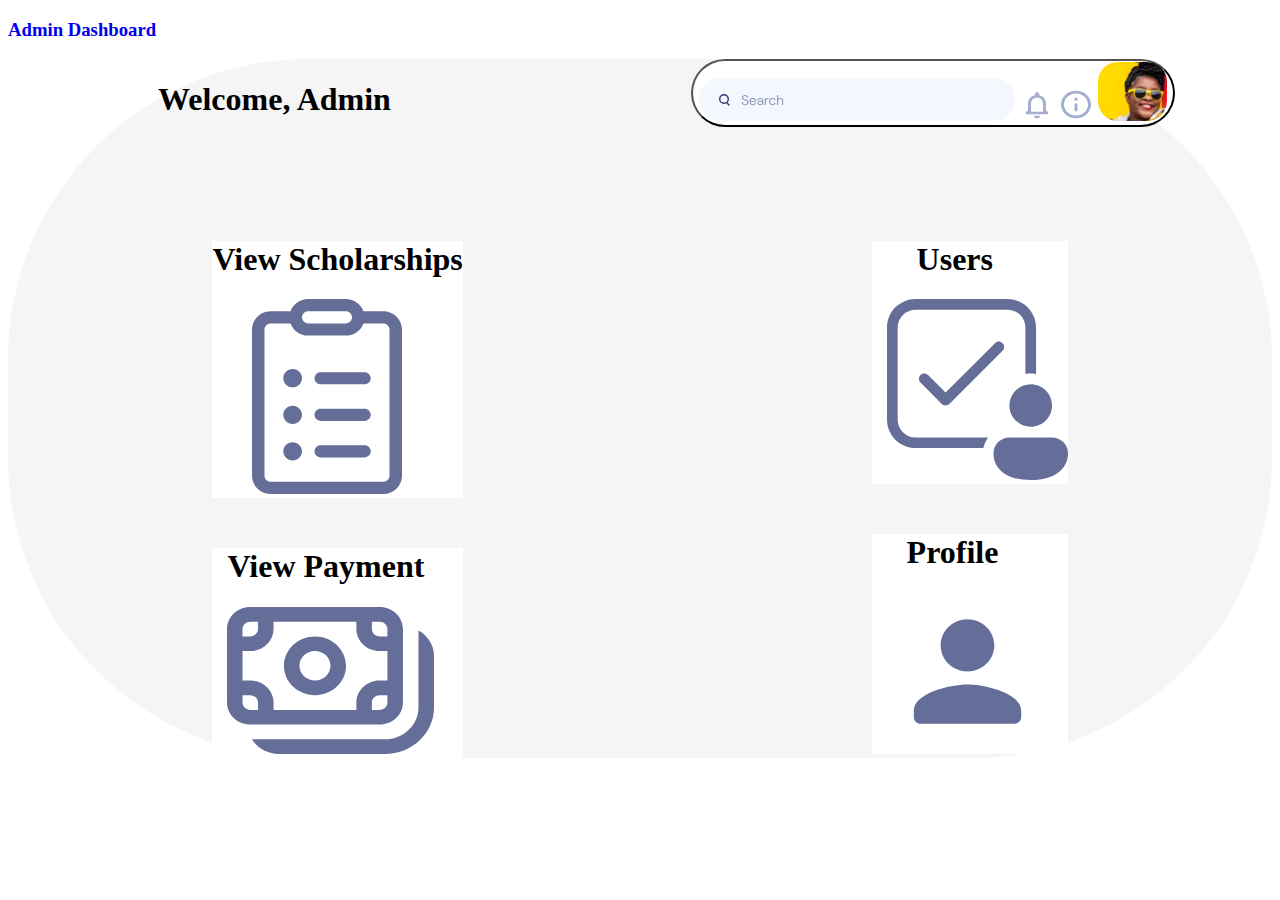
<file: admin.html>
<!DOCTYPE html>
<html lang="en">
<head>
    <meta charset="UTF-8">
    <meta name="viewport" content="width=device-width, initial-scale=1.0">
    <title>Document</title>
    <link rel="stylesheet" href="./styles/index.css">
</head>
<body>
 <a href="./signup.html"><h3>Admin Dashboard</h3></a>
    <header class="head">
       
        <div class="head1">
           <div>
               <h1>Welcome, Admin</h1>
           </div>
           <div>
              <button class="icon">
                 <img src="./images/Scholarship Website UI_UX Design (Community)/Large Input.svg" alt="">
                 <img src="./images/notifications_none.svg" alt="">
                 <img src="./images/info_outline.svg" alt="">
                 <img src="./images/istockphoto-1201439096-170667a-removebg-preview.svg" alt="" class="boda-4">
              </button>
   
                    
            
            </div>
        </div>
       
<div class="mavin">
    
    <div class="kkkk">
        <div class="div-kkkk">
          <h1>View Scholarships </h1>
          <img src="./images/Vector (2).svg" alt="" class="vector2">
        </div>
        <div class="div-kkkk1">
           <h1 class="view">View Payment</h1>
           <img src="./images/Vector (3).svg" alt="" class="vector3">
        </div>
       
    </div>

    
   <div class="kkkk2">
     <div class="div-kkkk2">
         <h1 class="Users">Users</h1>
         <img src="./images/Group 155.svg" alt="" class="group">
      </div>
      <div class="div-kkkk3">
           <h1 class="profile">Profile</h1> 
            <img src="./images/Icon (2).svg" alt="" class="icon2"> 

      </div>  
   </div>
   
</div>
    
    </header>


    <script src="./script/index.js"></script>
</body>
</html>
</file>
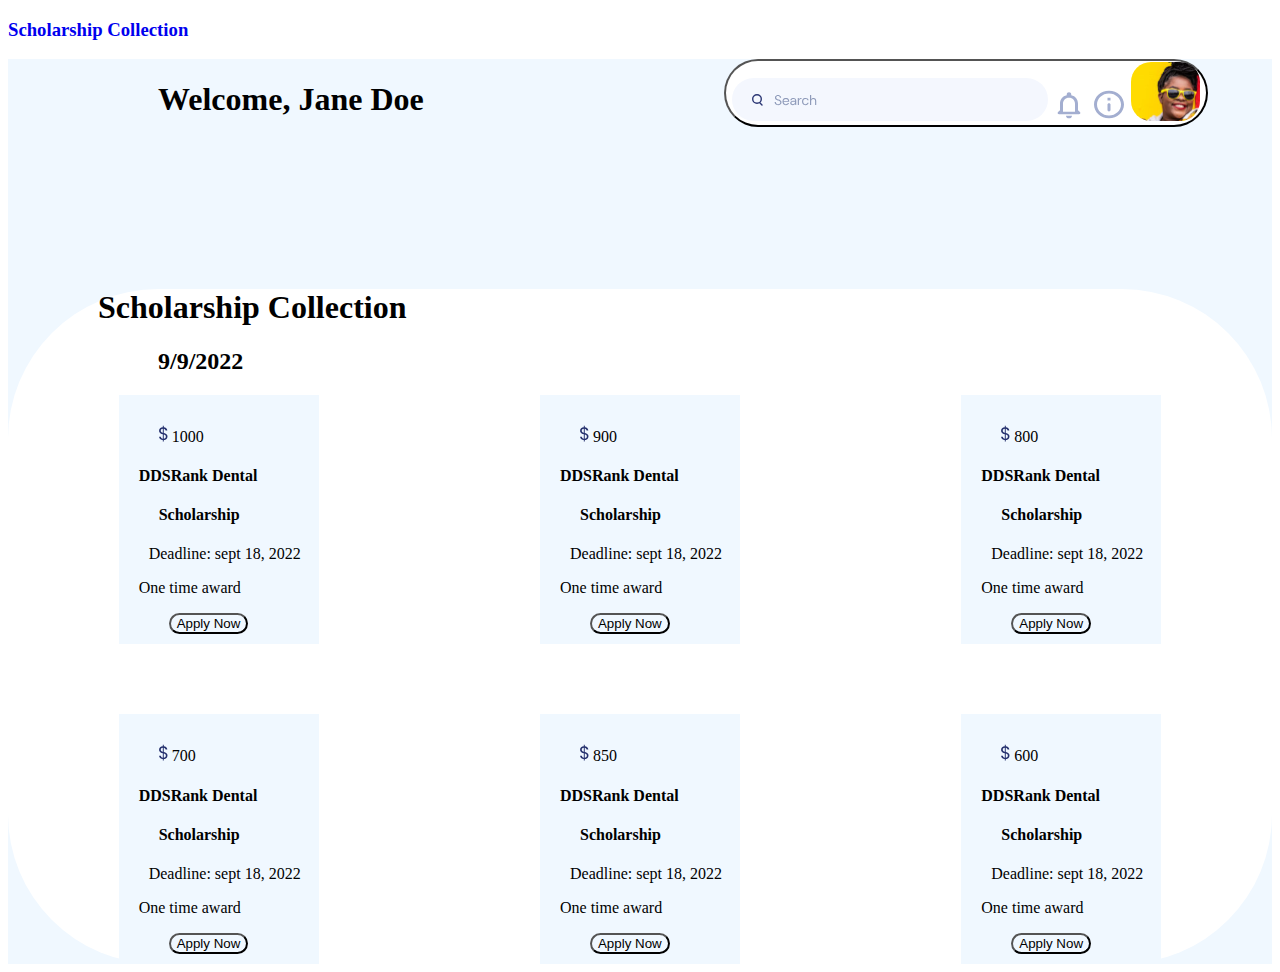
<file: collections.html>
<!DOCTYPE html>
<html lang="en">
<head>
    <meta charset="UTF-8">
    <meta name="viewport" content="width=device-width, initial-scale=1.0">
    <title>Document</title>
    <link rel="stylesheet" href="./styles/index.css">
</head>
<body>
    <a href="./scholarship.html"><h3>Scholarship Collection</h3></a>
    <header class="header-class-2">
       
        <div class="headder-4">
           <div>
               <h1>Welcome, Jane Doe</h1>
           </div>
           <div>
              <button class="btn-styles-4">
                 <img src="./images/Scholarship Website UI_UX Design (Community)/Large Input.svg" alt="">
                 <img src="./images/notifications_none.svg" alt="">
                 <img src="./images/info_outline.svg" alt="">
                 <img src="./images/istockphoto-1201439096-170667a-removebg-preview.svg" alt="" class="boda-4">
              </button>
   
                    
            
            </div>
        </div>
       
<div class="design-2">
    <h1 class="s-c-2">Scholarship Collection</h1>
         <h2 class="sfsd">9/9/2022</h2>
    <div class="container-4">
        <div class="div-four">
          <img src="./images/$.svg" alt="" class="div-fouri">  1000
             <h4 class="flex">DDSRank Dental</h4>
                   <h4 class="div-fourii">Scholarship</h4>
                    <p class="flex-i">Deadline: sept 18, 2022</p>
                     <p class="flex-ii">One time award</p>
                     <a href=""><button class="apply">Apply Now</button></a>
        </div>
        <div class="div-five">
           <img src="./images/$.svg" alt="" class="div-fivei">  900 
           <h4 class="flex1">DDSRank Dental</h4>
           <h4 class="div-fiveii">Scholarship</h4>
            <p class="flex-1i">Deadline: sept 18, 2022</p>
             <p class="flex-1ii">One time award</p>
             <a href=""><button class="apply1">Apply Now</button></a>
        </div>
       <div class="div-six">
         <img src="./images/$.svg" alt="" class="div-sixi">   800
         <h4 class="flex2">DDSRank Dental</h4>
         <h4 class="div-sixii">Scholarship</h4>
          <p class="flex-2i">Deadline: sept 18, 2022</p>
           <p class="flex-2ii">One time award</p>
           <a href=""><button class="apply2">Apply Now</button></a>
       </div>

    </div>

    

    <div class="container-3">
        <div class="div-one">
          <img src="./images/$.svg" alt="" class="div-onei">  700
          <h4 class="flex3">DDSRank Dental</h4>
          <h4 class="div-oneii">Scholarship</h4>
           <p class="flex-3i">Deadline: sept 18, 2022</p>
            <p class="flex-3ii">One time award</p>
            <a href=""><button class="apply2">Apply Now</button></a>
        </div>
        <div class="div-two">
         <img src="./images/$.svg" alt="" class="div-twoi">   850
         <h4 class="flex4">DDSRank Dental</h4>
         <h4 class="div-twoii">Scholarship</h4>
          <p class="flex-4i">Deadline: sept 18, 2022</p>
           <p class="flex-4ii">One time award</p>
           <a href=""><button class="apply2">Apply Now</button></a>
        </div>
       <div class="div-three">
          <img src="/images/$.svg" alt="" class="div-threei">  600
          <h4 class="flex5">DDSRank Dental</h4>
          <h4 class="div-threeii">Scholarship</h4>
           <p class="flex-5i">Deadline: sept 18, 2022</p>
            <p class="flex-5ii">One time award</p>
            <a href=""><button class="apply2">Apply Now</button></a>
       </div>

    </div>  
</div>
    
    </header>
    


    <script src="./script/index.js"></script>
</body>
</html>
</file>
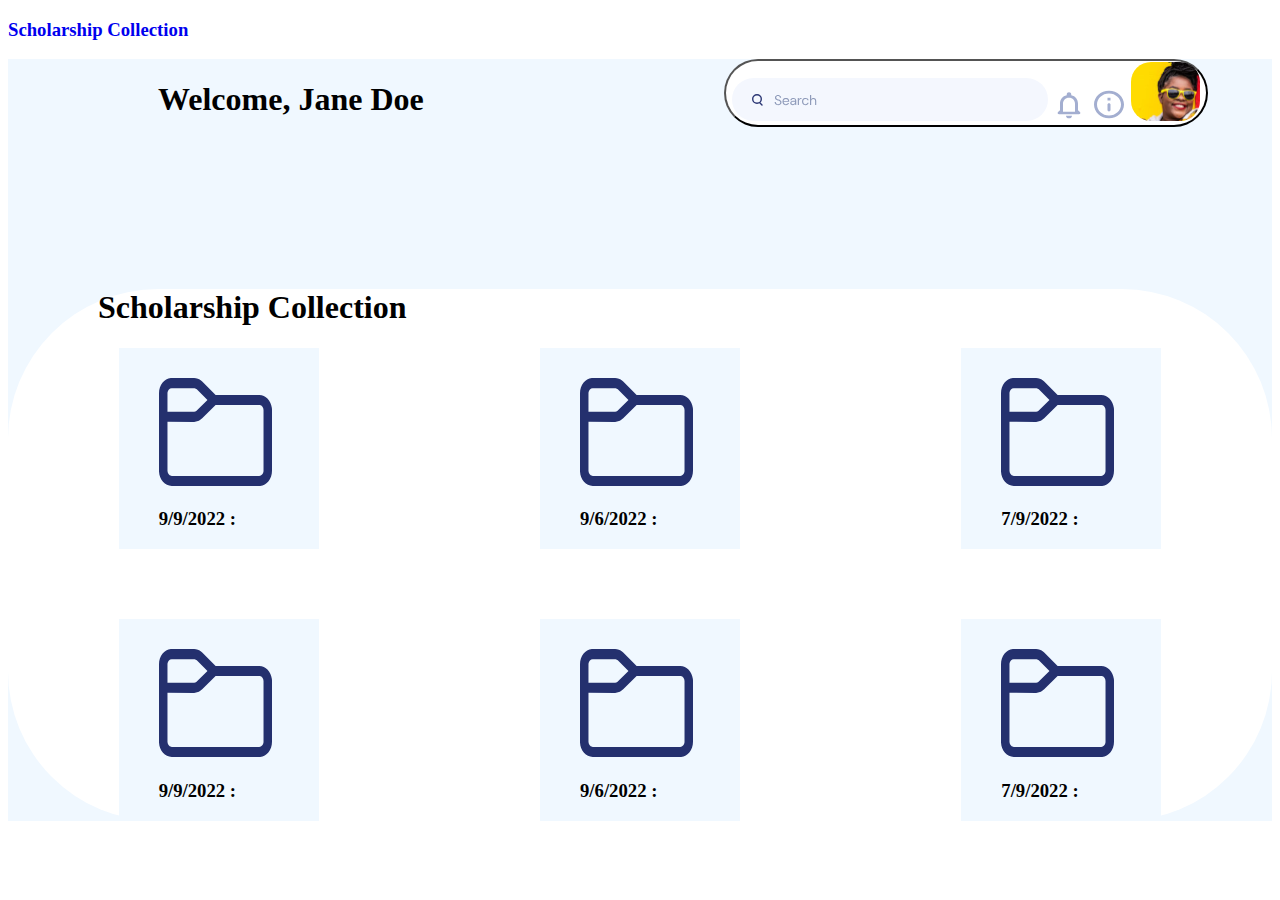
<file: scholarship.html>
<!DOCTYPE html>
<html lang="en">
<head>
    <meta charset="UTF-8">
    <meta name="viewport" content="width=device-width, initial-scale=1.0">
    <title>Document</title>
    <link rel="stylesheet" href="./styles/index.css">
</head>
<body>
    <a href="./admin.html"><h3>Scholarship Collection</h3></a>
    <header class="header-class">
       
        <div class="headder-3">
           <div>
               <h1>Welcome, Jane Doe</h1>
           </div>
           <div>
              <button class="btn-styles-3">
                 <img src="./images/Scholarship Website UI_UX Design (Community)/Large Input.svg" alt="">
                 <img src="./images/notifications_none.svg" alt="">
                 <img src="./images/info_outline.svg" alt="">
                 <img src="./images/istockphoto-1201439096-170667a-removebg-preview.svg" alt="" class="boda-3">
              </button>
   
                    
            
            </div>
        </div>
       
<div class="design">
    <h1 class="s-c">Scholarship Collection</h1>
    <div class="container">
        <div class="div-4">
            <img src="./images/Vector (1).svg" alt="" class="div-4i">
            <h3 class="div-4ii">9/9/2022     :</h3>
        </div>
        <div class="div-5">
            <img src="./images/Vector (1).svg" alt="" class="div-5i">
            <h3 class="div-5ii">9/6/2022     :</h3>
        </div>
       <div class="div-6">
            <img src="./images/Vector (1).svg" alt="" class="div-6i">
            <h3 class="div-6ii">7/9/2022     :</h3>
       </div>

    </div>

    

    <div class="container-2">
        <div class="div-1">
            <img src="./images/Vector (1).svg" alt="" class="div-1i">
            <h3 class="div-1ii">9/9/2022    :</h3>
        </div>
        <div class="div-2">
            <img src="./images/Vector (1).svg" alt="" class="div-2i">
            <h3 class="div-2ii">9/6/2022     :</h3>
        </div>
       <div class="div-3">
            <img src="./images/Vector (1).svg" alt="" class="div-3i">
            <h3 class="div-3ii">7/9/2022      :</h3>
       </div>

    </div>  
</div>
    
    </header>
 <script src="./script/index.js"></script>
</body>
</html>
</file>
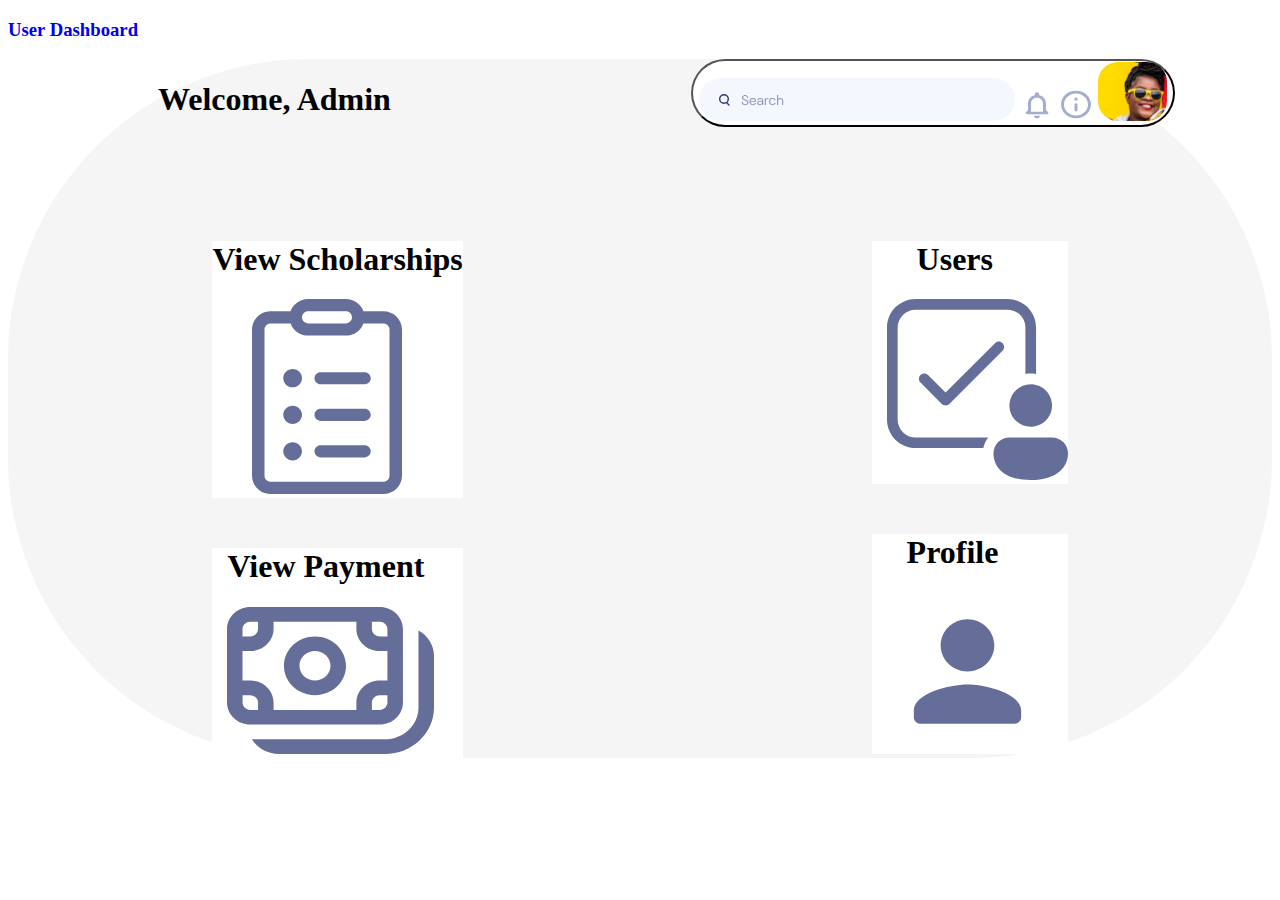
<file: userdashboard.html>
<!DOCTYPE html>
<html lang="en">
<head>
    <meta charset="UTF-8">
    <meta name="viewport" content="width=device-width, initial-scale=1.0">
    <title>Document</title>
    <link rel="stylesheet" href="./styles/index.css">
</head>
<body>
    <a href="./search.html"><h3>User Dashboard</h3></a>
    <header class="headd">
       
        <div class="head11">
           <div>
               <h1>Welcome, Admin</h1>
           </div>
           <div>
              <button class="iconn">
                 <img src="./images/Scholarship Website UI_UX Design (Community)/Large Input.svg" alt="">
                 <img src="./images/notifications_none.svg" alt="">
                 <img src="./images/info_outline.svg" alt="">
                 <img src="./images/istockphoto-1201439096-170667a-removebg-preview.svg" alt="" class="boda-4">
              </button>
   
                    
            
            </div>
        </div>
       
<div class="mavinn">
    
    <div class="kkkkk">
        <div class="div-kkkkk">
          <h1>View Scholarships </h1>
          <img src="./images/Vector (2).svg" alt="" class="vector22">
        </div>
        <div class="div-kkkk11">
           <h1 class="view">View Payment</h1>
           <img src="./images/Vector (3).svg" alt="" class="vector33">
        </div>
       
    </div>

    
   <div class="kkkk22">
     <div class="div-kkkk22">
         <h1 class="Userss">Users</h1>
         <img src="./images/Group 155.svg" alt="" class="groupp">
      </div>
      <div class="div-kkkk33">
           <h1 class="profilee">Profile</h1> 
            <img src="./images/Icon (2).svg" alt="" class="icon22"> 

      </div>  
   </div>
   
</div>
    
    </header>


    <script src="./script/index.js"></script>





</body>
</html>
</file>
<file: styles/index.css>
.homepage{
    height: 100vh;
    font-family: poppins;
    background-image: url(../images/pexels-rodnae-productions-7092588\ 2\ \(1\).svg);
    background-size: cover;
    background-repeat: no-repeat;
    position: relative;
    
}
#id-div{
    position: absolute;
    height: 250px;
    width: 80%;
    background-color: #FFFFFF;
    margin-top: 600px;
    margin-left: 100px;

}
.stylesz{
    list-style: none;
    display: flex;
    justify-content: space-around;
}
.logo{
    width: 80px;
    height: 80px;
    flex-shrink: 0;
    fill: #D9D9D9;
    background-color: #D9D9D9;
    border-radius: 50px 50px 50px 50px;
    margin-bottom: 40px;
}
.signin{
    width: 80px;
    background-color: blue;
    color: white;
    border-radius: 80px;
}
a{
    text-decoration: none;
    
}
.signup{
    width: 80px;
    background-color: blanchedalmond;
    color: black;
    border-radius: 80px; 
    border-style: double; 
}
.Scholarships{
    margin-left: 50px;
    font-size: 45px;
    color: blue;
    
}
.h-one{
    font-size: 45px;
    margin-left: 50px;
    
}
.paragra{
    margin-left: 50px;
    
}
.btn{
    margin-left: 50px;
    border-radius: 150px;
    background-color: blue;
    color: white;
}
.upper{
    margin-left: 600px;
    color: blue;
    margin-top: 150px;
}
.imgage-folder{
    display: flex;
    flex: 1;
    margin-top: 150px;
    width: auto;
    border-radius: 200px;
}
.flexible{
    margin-left: 60px;
    margin-top: 50px;
    color: gray;
}
.spantag{
    font-size: 45px;
    font-family: Verdana, Geneva, Tahoma, sans-serif;
    font-weight: 700;
    color: gray;
    
}
.find{
    margin-left: 150px;
    width: 150px;
    border-radius: 80px;
    background-color: blue;
    color: white;
}
.funds{
    display: flex;
    flex: 1;
    margin-top: 150px;
}
.img-one{
    margin-left: 250px;
}
.get-sch{
    margin-left: 50px;
    color: gray;
    margin-top: 50px;
    font-size: larger;
    
}
.degree{
    margin-top: 80px;
    border-radius: 80px;
    margin-left: 80px;
    background-color: blue;
    color: white;
}
.bachlor{
    color: gray;
    margin-top: 50px;
    margin-left: 20px;
}
.last-img{
    display: flex;
    flex: 1;
    margin-top: 150px;
}
.lastimg-word{
    font-size: 25px;
    font-family: Verdana, Geneva, Tahoma, sans-serif;
    font-weight: 700;
    color: gray;
    
}
.start{
    margin-top: 80px;
    border-radius: 80px;
    margin-left: 80px;
    background-color: blue;
    color: white;
}
.footer-div{
    display: flex;
    flex: 1;
    margin-top: 100px;
    margin-left: 300px; 
    background-size: cover;
    background-repeat: no-repeat;
}
.get-scholarship{
    color: white;
    font-size: 20PX;
}
.get-started{
    margin-left: 150px;
    margin-top: 20px;
    width: 100px;
    border-radius: 80px;
    background-color: white;
    color: blue;

}
.first-footer{
    background-color: navy;
}
.displayflex{
    display: flex;
    flex: 1;
    margin-top: 100px;
    margin-left: 300px; 
}
.log{
    width: 80px;
height: 85px;
flex-shrink: 0;
fill: #D9D9D9;
background-color: #D9D9D9;
border-radius: 50px 50px 50px 50px;
margin-right: 40px;
}
.logozzz{
    margin-right: 20px;
    font-size: 20px;
    font-weight: 500;
    font-family: Verdana, Geneva, Tahoma, sans-serif;
    width: 80px;
    color: blue;
    background-color: white;
    border-radius: 90px 90px 90px 90px;
    box-sizing: border-box;

    
}
.ul-lis{
    color: #FFF;
font-family: Poppins;
font-size: 24px;
font-style: normal;
font-weight: 400;
line-height: normal;
color: #FFFFFF;
list-style: none;
    
}
.hom{
    color: #FFFFFF;
}
.scchh{
    color: #FFFFFF;
}
.abt{
    color: #FFFFFF;
}
.cont{
    color: #FFFFFF;
}
.find-us{
     margin-left: 350px;
     font-size: 25px;
     color: white;
     margin-bottom: 60px;
}
.imagexxx{
    margin-left: 250px;
}
@media only screen and (max-device-width: 480px) {
    div#wrapper {
        width: 400px;
    }

    div#header {
        background-image: url(media-queries-phone.jpg);
        height: 93px;
        position: relative;
    }

    div#header h1 {
        font-size: 140%;
    }

    #content {
        float: none;
        width: 100%;
    }

    #navigation {
        float:none;
        width: auto;
    }
}









.headdder{
    background-color: aliceblue;
}
.headder{
    display: flex;
    flex: 1;
    margin-top: 150px;
    
    margin-left: 150px;
}
.btn-styles{
    margin-left: 300px;
    width: auto;
    border-radius: 150px;
    background-color: white;
}
.boda{
    border-radius: 20px;
}
.monic{
    display: flex;
    flex: 1;
    margin-top: 50px;
    background-color: white;
}
.twelve{
    font-size: 40px;
    font-family: Arial, Helvetica, sans-serif;
    font-weight: 700;
    margin-left: 250px;
}
.scchol{
    margin-left: 50px;
}
.criteria{
    margin-left: 200px;
}
.color{
    background-color: aliceblue;
    margin-left: auto;
    margin-top: 80px;
    border-radius: 150px;
}
.white{
    background-color: white;
    margin-left: 50px;
    margin-top: 60px;
}
.pppp{
    display: flex;
    justify-content: space-around;
}
.polygon{
    width: 150px;
    border-radius: 100px;
}
.poly{
    margin-left: 100px;
}
.area{
    margin-left: 50px;
}
.country{
    display: flex;
    margin-top: 30px;
}
.county{
    margin-left: 60px;
}
.deggy{
    margin-left: 70px;
}
.female{
    display: flex;
    justify-content: space-between;
}
.svg{
    width: 150px;
    border-radius: 100px;
}
.svg-3{
    margin-left: 80px;
}
.amount{
    margin-top: 30px;
}
.awardd{
    display: flex;
    justify-content: space-between;
}
.next{
    margin-top: 50px;
    margin-left: 60px;
}
.back{
    width: 100px;
    border-radius: 80px;
    
}
.next-step{
    width: 100px;
    border-radius: 80px;
    background-color: blue;
    color: white;
    margin-left: 20px;
}
@media only screen and (max-device-width: 480px) {
    div#wrapper {
        width: 400px;
    }

    div#header {
        background-image: url(media-queries-phone.jpg);
        height: 93px;
        position: relative;
    }

    div#header h1 {
        font-size: 140%;
    }

    #content {
        float: none;
        width: 100%;
    }

    #navigation {
        float:none;
        width: auto;
    }
}










.headdder-2{
    background-color: aliceblue;
}
.headder-2{
    display: flex;
    flex: 1;
    margin-top: 150px;
    
    margin-left: 150px;
}
.area-2{
    display: flex;
    justify-content: space-around;
}
.btn-styles-2{
    margin-left: 300px;
    width: auto;
    border-radius: 150px;
    background-color: white;
}
.boda-2{
    border-radius: 20px;
}
.monic-2{
    display: flex;
    flex: 1;
    margin-top: 50px;
    background-color: white;
}
.twelve-2{
    font-size: 40px;
    font-family: Arial, Helvetica, sans-serif;
    font-weight: 700;
    margin-left: 300px;
}
.scchol-2{
    margin-left: 350px;
    font-size: 40px;
    font-family: Arial, Helvetica, sans-serif;
    font-weight: 700;
}
.criteria-2{
    margin-left: 500px;
}
.color-2{
    width: auto;
    background-color: aliceblue;
    border-radius: 150px;
}
.godi{
    margin-left: 200px;
}
.white-2{
    background-color: white;
    margin-left: 50px;
    margin-top: 60px;
}
.pppp-2{
    display: flex;
    justify-content: space-around;
}
.polygon-2{
    width: 150px;
    border-radius: 100px;
}
.poly-2{
    margin-left: 100px;
}
.area-2{
    margin-left: 50px;
}
.country-2{
    display: flex;
    margin-top: 60px;
}
.county-2{
    margin-left: 60px;
}
.deggy-2{
    margin-left: 70px;
}
.female-2{
    display: flex;
    justify-content: space-between;
    margin-left: 300px;
}
.svg-2{
    width: 150px;
    border-radius: 100px;
}
.svg-3-2{
    margin-left: 80px;
}
.amount-2{
    margin-top: 30px;
}
.awardd-2{
    display: flex;
    justify-content: space-between;
}
.div-class{
    display: flex;
    justify-content: space-between;
}
.next-2{
    margin-top: 50px;
    margin-left: 60px;
}
.back-2{
    width: 100px;
    border-radius: 80px;
    
}
.next-step-2{
    width: 150px;
    border-radius: 100px;
    background-color: blue;
    color: white;
    margin-left: 20px;
}
@media only screen and (max-device-width: 480px) {
    div#wrapper {
        width: 400px;
    }

    div#header {
        background-image: url(media-queries-phone.jpg);
        height: 93px;
        position: relative;
    }

    div#header h1 {
        font-size: 140%;
    }

    #content {
        float: none;
        width: 100%;
    }

    #navigation {
        float:none;
        width: auto;
    }
}









.header-class{
    background-color: aliceblue;
    
}
.headder-3{
    display: flex;
    flex: 1;
    
    
    margin-left: 150px;
}
.area-3{
    display: flex;
    justify-content: space-around;
}
.btn-styles-3{
    margin-left: 300px;
    width: auto;
    border-radius: 150px;
    background-color: white;
}


.boda-3{
    border-radius: 20px;
}
.container{
    display: flex;
    justify-content: space-around;
}
.container-2{
    display: flex;
    justify-content: space-around;
}
.div-4{
    width: 200px;
    border-radius: border-box;
    background-color: aliceblue;
   
}
.div-4i{
    margin-left: 40px;
    margin-top: 30px;
}
.div-4ii{
    margin-left: 40px;
}
.div-1{
    width: 200px;
    border-radius: border-box;
    background-color: aliceblue;
   margin-top: 70px;
}
.div-1i{
    margin-left: 40px;
    margin-top: 30px;
}
.div-1ii{
    margin-left: 40px;
}
.div-2{
    width: 200px;
    border-radius: border-box;
    background-color: aliceblue;
  margin-top: 70px;
}
.div-2i{
    margin-left: 40px;
    margin-top: 30px;
}
.div-2ii{
    margin-left: 40px;
}
.div-3{
    width: 200px;
    border-radius: border-box;
    background-color: aliceblue;
margin-top: 70px;
}
.div-3i{
    margin-left: 40px;
    margin-top: 30px;
}
.div-3ii{
    margin-left: 40px;
}
.div-5{
    width: 200px;
    border-radius: border-box;
    background-color: aliceblue;

}
.div-5i{
    margin-left: 40px;
    margin-top: 30px;
}
.div-5ii{
    margin-left: 40px;
}
.div-6{
    width: 200px;
    border-radius: border-box;
    background-color: aliceblue;

}
.div-6i{
    margin-left: 40px;
    margin-top: 30px;
}
.div-6ii{
    margin-left: 40px;
}
.design{
   background-color: white;
   margin-top: 150px; 
   width: auto;
   border-radius: 150px;
}
.s-c{
    margin-left: 90px;
}









.header-class-2{
    background-color: aliceblue;
    
}
.headder-4{
    display: flex;
    flex: 1;
    
    
    margin-left: 150px;
}

.btn-styles-4{
    margin-left: 300px;
    width: auto;
    border-radius: 150px;
    background-color: white;
}

.boda-4{
    border-radius: 20px;
}
.container-4{
    display: flex;
    justify-content: space-around;
}
.container-3{
    display: flex;
    justify-content: space-around;
}
.div-four{
    width: 200px;
    border-radius: border-box;
    background-color: aliceblue;
   
}
.div-fouri{
    margin-left: 40px;
    margin-top: 30px;
}
.div-fourii{
    margin-left: 40px;
}
.flex{
    margin-left: 20px;
}
.flex-i{
    margin-left: 30px;
}
.flex-ii{
    margin-left: 20px;
}
.apply{
    margin-left: 50px;
    border-radius: 50px;
    margin-bottom: 10px;
    background-color: aliceblue;
}
.div-one{
    width: 200px;
    border-radius: border-box;
    background-color: aliceblue;
   margin-top: 70px;
}
.div-onei{
    margin-left: 40px;
    margin-top: 30px;
}
.div-oneii{
    margin-left: 40px;
}
.div-two{
    width: 200px;
    border-radius: border-box;
    background-color: aliceblue;
  margin-top: 70px;
}
.div-twoi{
    margin-left: 40px;
    margin-top: 30px;
}
.div-twoii{
    margin-left: 40px;
}
.div-three{
    width: 200px;
    border-radius: border-box;
    background-color: aliceblue;
margin-top: 70px;
}
.div-threei{
    margin-left: 40px;
    margin-top: 30px;
}
.div-threeii{
    margin-left: 40px;
}
.div-five{
    width: 200px;
    border-radius: border-box;
    background-color: aliceblue;

}
.div-fivei{
    margin-left: 40px;
    margin-top: 30px;
}
.div-fiveii{
    margin-left: 40px;
}
.div-six{
    width: 200px;
    border-radius: border-box;
    background-color: aliceblue;

}
.div-sixi{
    margin-left: 40px;
    margin-top: 30px;
}
.div-sixii{
    margin-left: 40px;
}
.design-2{
   background-color: white;
   margin-top: 150px; 
   width: auto;
   border-radius: 150px;
}
.s-c-2{
    margin-left: 90px;
}
.sfsd{
    margin-left: 150px;
}
.div-fivei{
    margin-left: 40px;
    margin-top: 30px;
}
.div-fiveii{
    margin-left: 40px;
}
.flex1{
    margin-left: 20px;
}
.flex-1i{
    margin-left: 30px;
}
.flex-1ii{
    margin-left: 20px;
}
.apply1{
    margin-left: 50px;
    border-radius: 50px;
    margin-bottom: 10px;
    background-color: aliceblue;
}


.div-sixi{
    margin-left: 40px;
    margin-top: 30px;
}
.div-sixii{
    margin-left: 40px;
}
.flex2{
    margin-left: 20px;
}
.flex-2i{
    margin-left: 30px;
}
.flex-2ii{
    margin-left: 20px;
}
.apply2{
    margin-left: 50px;
    border-radius: 50px;
    margin-bottom: 10px;
    background-color: aliceblue;
}

.div-threei{
    margin-left: 40px;
    margin-top: 30px;
}
.div-threeii{
    margin-left: 40px;
}
.flex3{
    margin-left: 20px;
}
.flex-3i{
    margin-left: 30px;
}
.flex-3ii{
    margin-left: 20px;
}
.apply3{
    margin-left: 50px;
    border-radius: 50px;
    margin-bottom: 10px;
    background-color: aliceblue;
}


.div-twoi{
    margin-left: 40px;
    margin-top: 30px;
}
.div-twoii{
    margin-left: 40px;
}
.flex4{
    margin-left: 20px;
}
.flex-4i{
    margin-left: 30px;
}
.flex-4ii{
    margin-left: 20px;
}
.apply4{
    margin-left: 50px;
    border-radius: 50px;
    margin-bottom: 10px;
    background-color: aliceblue;
}

.div-onei{
    margin-left: 40px;
    margin-top: 30px;
}
.div-oneii{
    margin-left: 40px;
}
.flex5{
    margin-left: 20px;
}
.flex-5i{
    margin-left: 30px;
}
.flex-5ii{
    margin-left: 20px;
}
.apply5{
    margin-left: 50px;
    border-radius: 50px;
    margin-bottom: 10px;
    background-color: aliceblue;
}
@media only screen and (max-device-width: 480px) {
    div#wrapper {
        width: 400px;
    }

    div#header {
        background-image: url(media-queries-phone.jpg);
        height: 93px;
        position: relative;
    }

    div#header h1 {
        font-size: 140%;
    }

    #content {
        float: none;
        width: 100%;
    }

    #navigation {
        float:none;
        width: auto;
    }
}














.head{
    background-color: whitesmoke;
    border-radius: 300px;
}
.head1{
    display: flex;
    flex: 1;
    
    
    margin-left: 150px;
}

.icon{
    margin-left: 300px;
    width: auto;
    border-radius: 150px;
    background-color: white;
}


.mavin{
    display: flex;
    justify-content: space-around;
    margin-top: 80px;
    width: auto;
    
}

.div-kkkk{
    background-color: white;
    

}
.vector2{
    margin-left: 40px;
}
.div-kkkk1{
    background-color: white;
    
    margin-top: 50px;
}
.view{
  margin-left: 15px;
}
.vector3{
   margin-left: 15px;
}
.div-kkkk2{
    background-color: white;
    
}
.Users{
    margin-left: 45px;
}
.group{
    margin-left: 15px;
}
.div-kkkk3{
    background-color: white;
    
    margin-top: 50px;
}
.profile{
    margin-left: 35px;
}
.icon2{
    margin-left: 15px;
}
@media only screen and (max-device-width: 480px) {
    div#wrapper {
        width: 400px;
    }

    div#header {
        background-image: url(media-queries-phone.jpg);
        height: 93px;
        position: relative;
    }

    div#header h1 {
        font-size: 140%;
    }

    #content {
        float: none;
        width: 100%;
    }

    #navigation {
        float:none;
        width: auto;
    }
}















.homepagee{
    height: 100vh;
    font-family: poppins;
    background-image: url(../images/pexels-rodnae-productions-7092588\ 2\ \(1\).svg);
    background-size: cover;
    background-repeat: no-repeat;
}
.ullz{
    display: flex;
    justify-content: space-around;
    list-style: none;
}
.logoo{
    width: 80px;
    height: 80px;
    flex-shrink: 0;
    fill: #D9D9D9;
    background-color: #D9D9D9;
    border-radius: 50px 50px 50px 50px;
    margin-bottom: 40px;
}
.signin2{
    background-color: whitesmoke;
    border-radius: 80px;
    width: 60px;
}
.signup2{
    background-color: blue;
    border-radius: 80px;
    width: 80px;
    color: white;
}
.general-div{
   display: flex;
    justify-content: space-around;
    margin-top: 70px;
    background-color: whitesmoke;
    width: auto;
    border-radius: 150px; 
}
.logod{
   background-color: blue;
   border-radius: 80px;
   
}
.logodiv{
    margin-left: 250px;
    margin-top: 150px;
    font-size: 40px;
    font-weight: 700;
    font-family: 'Trebuchet MS', 'Lucida Sans Unicode', 'Lucida Grande', 'Lucida Sans', Arial, sans-serif;
    width: 100px;
    background-color: aliceblue;
    border-radius: 100px;
}
.cottonbro{
    margin-top: 150px;
}
.Account-div{
    background-color: white;
    
    width: auto;
    border-radius: 150px;
}
.for-acc{
    margin-left: 50px;
}
form{
    
    margin: 20px 30px ;
}
form .form_input{
    display: flex;
    flex-direction: column;
    margin-bottom: 20px;

}
form .form_input label{
    display: flex;
    flex-direction: column;
    margin-bottom: 10px;
    font-weight: 600;
    font-family: Verdana, Geneva, Tahoma, sans-serif;

}
form .form_input input{
    height: 35px;
    border-radius: 10px;
    border: 1px solid gray;

}
form .form_input input::placeholder{
    font-family: Arial, Helvetica, sans-serif;

}
form .btn{
    background-color: blue;
    color: white;
    border: none;
    width: 100px;
    height: 40px;
    border-radius: 10px;
}
form .btn:hover{
    background-color: transparent;
    color: blue;
    border: 1px solid blue;
    
}
.small{
    display: flex;
    
}
.smaller{
    margin-top: 15px;
}
form #error1, #error2, #error3, #error4{
    color: red;
    font-size: 16px;
    
}
.btn{
    margin-left: 150px;
}
.ppps{
    margin-left: 80px;
}
@media only screen and (max-device-width: 480px) {
    div#wrapper {
        width: 400px;
    }

    div#header {
        background-image: url(media-queries-phone.jpg);
        height: 93px;
        position: relative;
    }

    div#header h1 {
        font-size: 140%;
    }

    #content {
        float: none;
        width: 100%;
    }

    #navigation {
        float:none;
        width: auto;
    }
}




    




.homepageee{
    height: 100vh;
    font-family: poppins;
    background-image: url(../images/pexels-rodnae-productions-7092588\ 2\ \(1\).svg);
    background-size: cover;
    background-repeat: no-repeat;
}
.ullzz{
    display: flex;
    justify-content: space-around;
    list-style: none;
}
.logooo{
    width: 80px;
    height: 80px;
    flex-shrink: 0;
    fill: #D9D9D9;
    background-color: #D9D9D9;
    border-radius: 50px 50px 50px 50px;
    margin-bottom: 40px;
}
.signin3{
    background-color: whitesmoke;
    border-radius: 80px;
    width: 60px;
}
.signup3{
    background-color: blue;
    border-radius: 80px;
    width: 80px;
    color: white;
}
.general-divv{
    display: flex;
    justify-content: space-around;
    margin-top: 70px;
    background-color: whitesmoke;
    width: auto;
    border-radius: 150px;
}
.logodd{
   background-color: blue;
   border-radius: 100px;
   
}
.logodivv{
    margin-left: 250px;
    margin-top: 150px;
    font-size: 40px;
    font-weight: 700;
    font-family: 'Trebuchet MS', 'Lucida Sans Unicode', 'Lucida Grande', 'Lucida Sans', Arial, sans-serif;
    width: 100px;
    background-color: aliceblue;
    border-radius: 100px;
}
.cottonbroo{
    margin-top: 150px;
}
.Account-divv{
    margin-top: 50px;
    background-color: white;
    background-color: whitesmoke;
    width: auto;
    border-radius: 150px;
    width: auto;
    border-radius: 150px;
}
form{
    
    margin: 20px 30px ;
}
form .form_inputt{
    display: flex;
    flex-direction: column;
    margin-bottom: 20px;

}
form .form_inputt label{
    display: flex;
    flex-direction: column;
    margin-bottom: 10px;
    font-weight: 600;
    font-family: Verdana, Geneva, Tahoma, sans-serif;

}
form .form_inputt .input{
    height: 35px;
    border-radius: 10px;
    border: 1px solid gray;

}
form .form_inputt input::placeholder{
    font-family: Arial, Helvetica, sans-serif;

}
form .btnn{
    background-color: blue;
    color: white;
    border: none;
    width: 100px;
    height: 40px;
    border-radius: 10px;
}
form .btnn:hover{
    background-color: transparent;
    color: blue;
    border: 1px solid blue;
    
}
.btnn{
    margin-left: 80px;
    margin-top: 20px;
}
.pppss{
    margin-left: 20px;
    margin-top: 40px;
}
.for-accc{
    margin-top: 50px;
    margin-right: 20px;
}
.form_inputt{
    margin-top: 50px;
    margin-right: 20px;
}
@media only screen and (max-device-width: 480px) {
    div#wrapper {
        width: 400px;
    }

    div#header {
        background-image: url(media-queries-phone.jpg);
        height: 93px;
        position: relative;
    }

    div#header h1 {
        font-size: 140%;
    }

    #content {
        float: none;
        width: 100%;
    }

    #navigation {
        float:none;
        width: auto;
    }
}












.headd{
    background-color: whitesmoke;
    border-radius: 300px;
}
.head11{
    display: flex;
    flex: 1;
    
    
    margin-left: 150px;
}

.iconn{
    margin-left: 300px;
    width: auto;
    border-radius: 150px;
    background-color: white;
}


.mavinn{
    display: flex;
    justify-content: space-around;
    margin-top: 80px;
    width: auto;
    
}

.div-kkkkk{
    background-color: white;
    

}
.vector22{
    margin-left: 40px;
}
.div-kkkk11{
    background-color: white;
    
    margin-top: 50px;
}
.vieww{
  margin-left: 15px;
}
.vector33{
   margin-left: 15px;
}
.div-kkkk22{
    background-color: white;
    
}
.Userss{
    margin-left: 45px;
}
.groupp{
    margin-left: 15px;
}
.div-kkkk33{
    background-color: white;
    
    margin-top: 50px;
}
.profilee{
    margin-left: 35px;
}
.icon22{
    margin-left: 15px;
}
@media only screen and (max-device-width: 480px) {
    div#wrapper {
        width: 400px;
    }

    div#header {
        background-image: url(media-queries-phone.jpg);
        height: 93px;
        position: relative;
    }

    div#header h1 {
        font-size: 140%;
    }

    #content {
        float: none;
        width: 100%;
    }

    #navigation {
        float:none;
        width: auto;
    }
}
</file>
